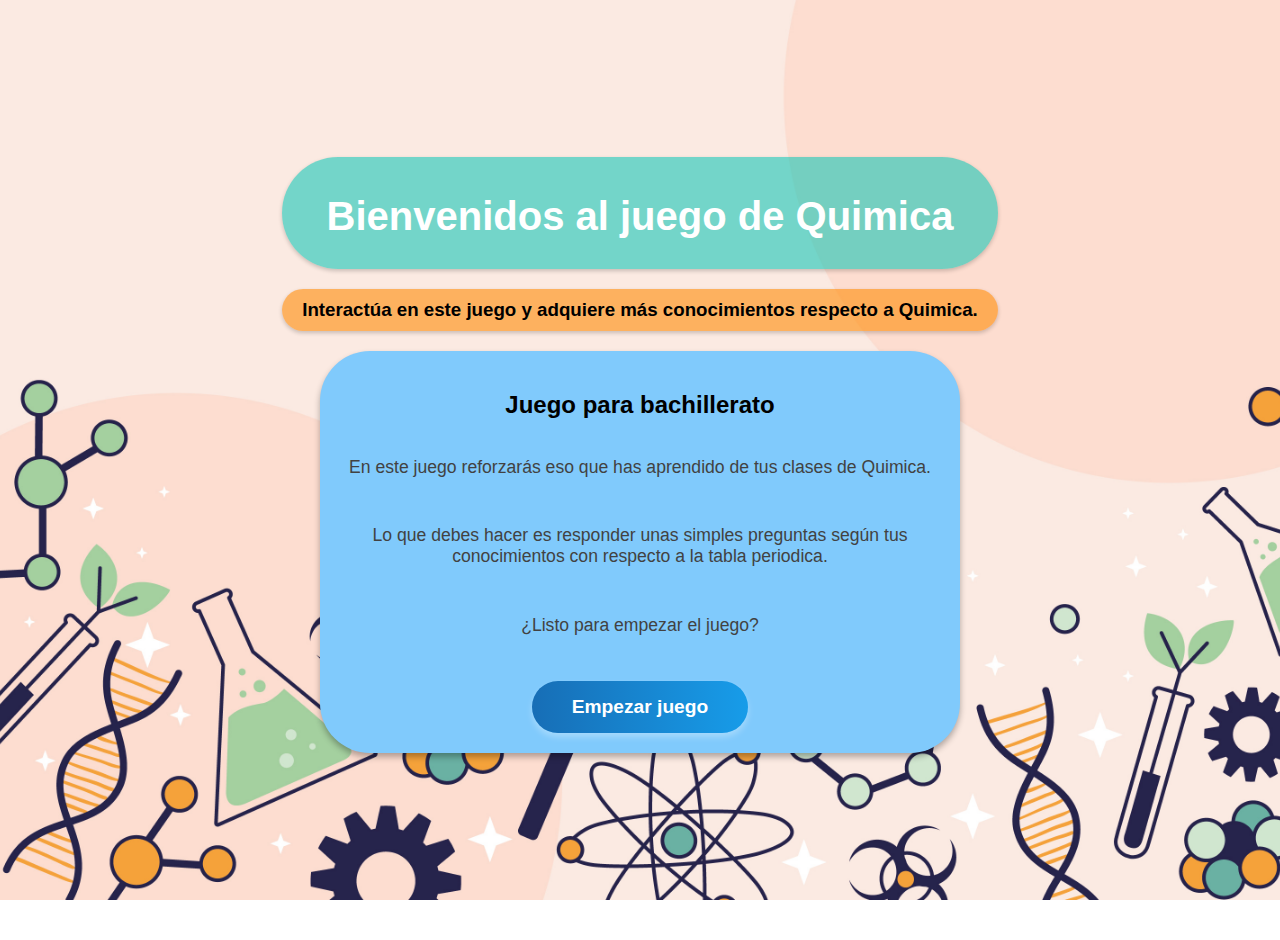
<file: index.html>
<!DOCTYPE html>
<html lang="es">
<head>
    <meta charset="UTF-8">
    <meta name="viewport" content="width=device-width, initial-scale=1.0">
    <title> Quimica </title>
    <link rel="stylesheet" href="inicio.css">
</head>
<body>
    <div class="container">
        <div class="title-box">
            <h1> Bienvenidos al juego de Quimica </h1>
        </div>
        <h3>Interactúa en este juego y adquiere más conocimientos respecto a Quimica. </h3>
        
        <div class="info-container">
            <div class="info-box">
                <h2>Juego para bachillerato</h2>
                <p>En este juego reforzarás eso que has aprendido de tus clases de Quimica.
                <p>Lo que debes hacer es responder unas simples preguntas según tus conocimientos con respecto a la tabla periodica.</p>
                <p>¿Listo para empezar el juego?</p>
                <button id="boton-sonido">Empezar juego</button>
                <audio id="sonido-boton" src="sonido.mp3"></audio>
                <script>
                    const boton = document.getElementById('boton-sonido');
                    const sonido = document.getElementById('sonido-boton');
                
                    boton.addEventListener('click', () => {
                        sonido.currentTime = 0;
                        sonido.play();
                
                        sonido.onended = () => {
                            window.location.href = 'bachiller.html';
                        };
                    });
                </script>
            </div>
        </div>
    </div>
</body>
</html>
</file>
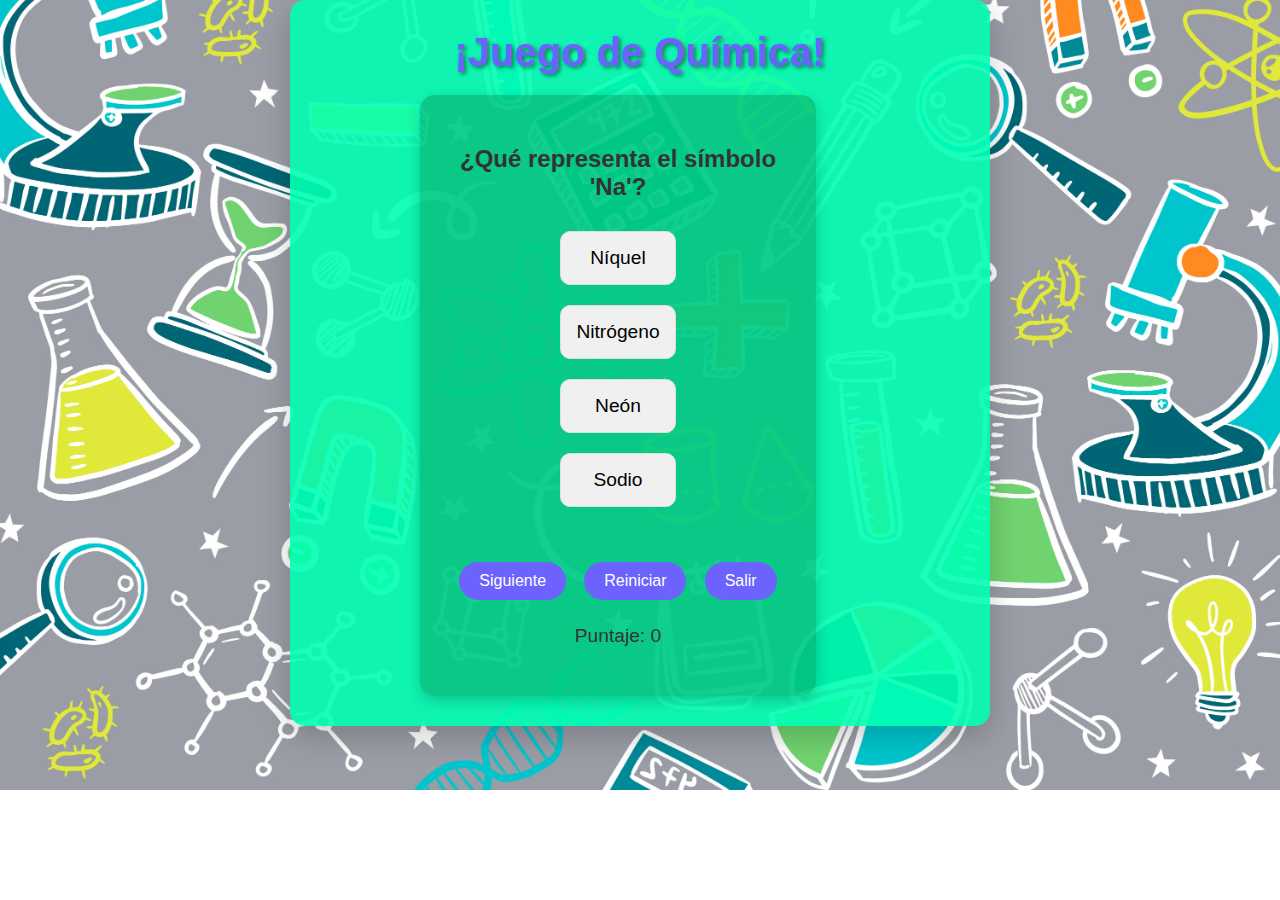
<file: bachiller.html>
<!DOCTYPE html>
<html lang="es">
<head>
    <meta charset="UTF-8">
    <meta name="viewport" content="width=device-width, initial-scale=1.0">
    <title>Juego de Química</title>
    <link rel="stylesheet" href="bachiller.css">
</head>
<body>
    <div class="contenedor-principal">
        <header>
            <h1>¡Juego de Química!</h1>
        </header>
        <main>
            <section id="game" class="contenedor">
                <h2 id="pregunta"></h2>
                <div id="opciones"></div>
                <div class="controls">
                    <button id="btn-siguiente" onclick="siguientePregunta()">Siguiente</button>
                    <button id="btn-reiniciar" onclick="reiniciarJuego()">Reiniciar</button>
                    <button id="btn-salir" onclick="salir()">Salir</button>
                </div>
                <p id="score">Puntaje: 0</p>
            </section>
        </main>
    </div>
    <script src="script.js"></script>
</body>
</html>
</file>
<file: inicio.css>
body {
    font-family: 'Arial', sans-serif;
    min-height: 100vh; 
    margin: 0;
    background: url('fondo.jpg') no-repeat center center fixed;
    background-size: cover;
    overflow-x: hidden; 
    color: white;
    position: relative;
    display: flex; 
    justify-content: center; 
    align-items: center;
    flex-direction: column; 
    padding: 20px;
}

.background-overlay {
    position: absolute;
    top: 0;
    left: 0;
    width: 100%;
    height: 100%;
    background: rgba(140, 179, 148, 0.6); 
    z-index: 1;
}

.container {
    text-align: center;
    position: relative;
    z-index: 2;
    animation: fadeIn 1s ease-in-out; 
}

h1 {
    color: #ffffff;
    font-size: 2.5em;
    margin-bottom: 20px;
    animation: bounce 1.5s infinite; 
}
.title-box {
    background: rgba(0, 196, 180, 0.541);
    border-radius: 100px; 
    padding: 10px 20px; 
    margin-bottom: 20px; 
    box-shadow: 0 2px 4px rgba(0, 0, 0, 0.2); 
    text-align: center; 
}


h2 {
    color: #000000;

}

h3 {
    color:rgb(0, 0, 0);
    background: rgba(255, 136, 0, 0.582);
    border-radius: 100px; 
    padding: 10px 20px; 
    margin-bottom: 20px; 
    box-shadow: 0 2px 4px rgba(0, 0, 0, 0.2); 
    text-align: center; 
}


p {
    font-size: 1.2em;
    margin-bottom: 30px;
    color: #424242;
}

.info-container {
    display: flex;
    justify-content: center;
    margin-bottom: 30px;
    flex-wrap: wrap;
    gap: 20px;
}

.info-box {
    background: rgb(128, 202, 252);
    color: rgb(0, 225, 255);
    padding: 20px;
    width: 90%;
    max-width: 600px;
    border-radius: 50px;
    text-align: center; 
    display: flex;
    flex-direction: column;
    align-items: center;
    justify-content: center; 
    transition: transform 0.3s ease, box-shadow 0.3s ease; 
    box-shadow: 0px 4px 6px rgba(0, 0, 0, 0.3); 
}

.info-box p {
    font-size: 1.1em;
}
.info-box:hover {
    transform: translateY(-10px); 
    box-shadow: 0 8px 20px rgba(58, 57, 57, 0.5); 
}

#boton-sonido {
    display: inline-block;
    padding: 15px 40px;
    margin-top: 15px; 
    font-size: 1.2em;
    font-weight: bold;
    color: white;
    background: linear-gradient(90deg, #176eb6, #179ce9);
    text-decoration: none;
    border-radius: 50px;
    border: #52d685;
    transition: all 0.3s ease;
    box-shadow: 0px 4px 6px rgba(255, 255, 255, 0.3);
}

#boton-sonido:hover {
    background: linear-gradient(90deg, #179ce9, #176eb6);
    transform: scale(1.1);
    box-shadow: 0px 6px 12px rgba(255, 255, 255, 0.5);
}

@keyframes fadeIn {
    from {
        opacity: 0;
        transform: translateY(-20px);
    }
    to {
        opacity: 1;
        transform: translateY(0);
    }
}

@keyframes bounce {
    0%, 100% {
        transform: translateY(0);
    }
    50% {
        transform: translateY(-10px);
    }
}
</file>
<file: bachiller.css>
body {
    font-family: 'Poppins', Arial, sans-serif;
    background: url('fondojuego.jpg') no-repeat center center;
    background-size: cover;
    margin: 0;
    height: 100%;
    width: 100%;
    overflow: auto; 
    display: flex;
    justify-content: center;
    align-items: center;
    color: #333;
}

.contenedor-principal {
    display: flex;
    flex-direction: column;
    align-items: center;
    justify-content: flex-start;
    width: 100%;
    max-width: 700px;
    background-color: rgba(0, 255, 179, 0.9);
    border-radius: 15px;
    box-shadow: 0 10px 30px rgba(0, 0, 0, 0.2);
    padding: 30px;
    box-sizing: border-box;
    min-height: 100%;
    overflow: auto;
}

header h1 {
    font-size: 2.5rem;
    color: #6c63ff;
    text-align: center;
    margin: 0;
    margin-bottom: 20px;
    text-shadow: 2px 2px 4px rgba(0, 0, 0, 0.5);
}

.contenedor {
    display: flex;
    flex-direction: column;
    justify-content: center;
    align-items: center; 
    width: 90%; 
    max-width: 900px; 
    background-color: #005a1e48;
    border-radius: 15px;
    padding: 30px;
    text-align: center;
    box-shadow: 0 5px 15px rgba(0, 0, 0, 0.2);
    min-height: 400px; 
    box-sizing: border-box; 
    overflow: auto;
}

#pregunta {
    font-size: 1.5rem;
    margin-bottom: 20px;
    color: #333;
}

#opciones {
    margin-bottom: 20px;
    display: flex;
    flex-direction: column; 
    align-items: center; 
}

.opcion {
    margin: 10px 0;
    padding: 15px;
    background-color: #f0f0f0;
    border-radius: 10px;
    border: 1px solid #ddd;
    font-size: 1.2rem;
    cursor: pointer;
    color: black;
    transition: all 0.3s ease;
    width: 100%; 
}

.opcion:hover {
    background-color: #dfe6ff;
    border-color: #6c63ff;
}

.opcion.seleccionada {
    background-color: #6c63ff;
    color: #fff;
    border-color: #6c63ff;
}

.controls {
    display: flex;
    justify-content: space-around;
    margin-top: 20px;
    width: 100%;
    flex-wrap: wrap; 
}


button {
    padding: 10px 20px;
    font-size: 1rem;
    background-color: #6c63ff;
    color: #fff;
    border: none;
    border-radius: 50px;
    cursor: pointer;
    transition: background-color 0.3s ease;
    margin: 5px;
}

button:hover {
    background-color: #5048d7;
}

#score {
    margin-top: 20px;
    font-size: 1.2rem;
    color: #333;
}

@media (max-width: 768px) {
    .contenedor-principal {
        width: 100%;
        padding: 20px;
    }

    .contenedor {
        width: 95%;
    }

    header h1 {
        font-size: 2rem;
    }

    .opcion {
        font-size: 1rem;
    }

    button {
        font-size: 1rem;
    }
}
</file>
